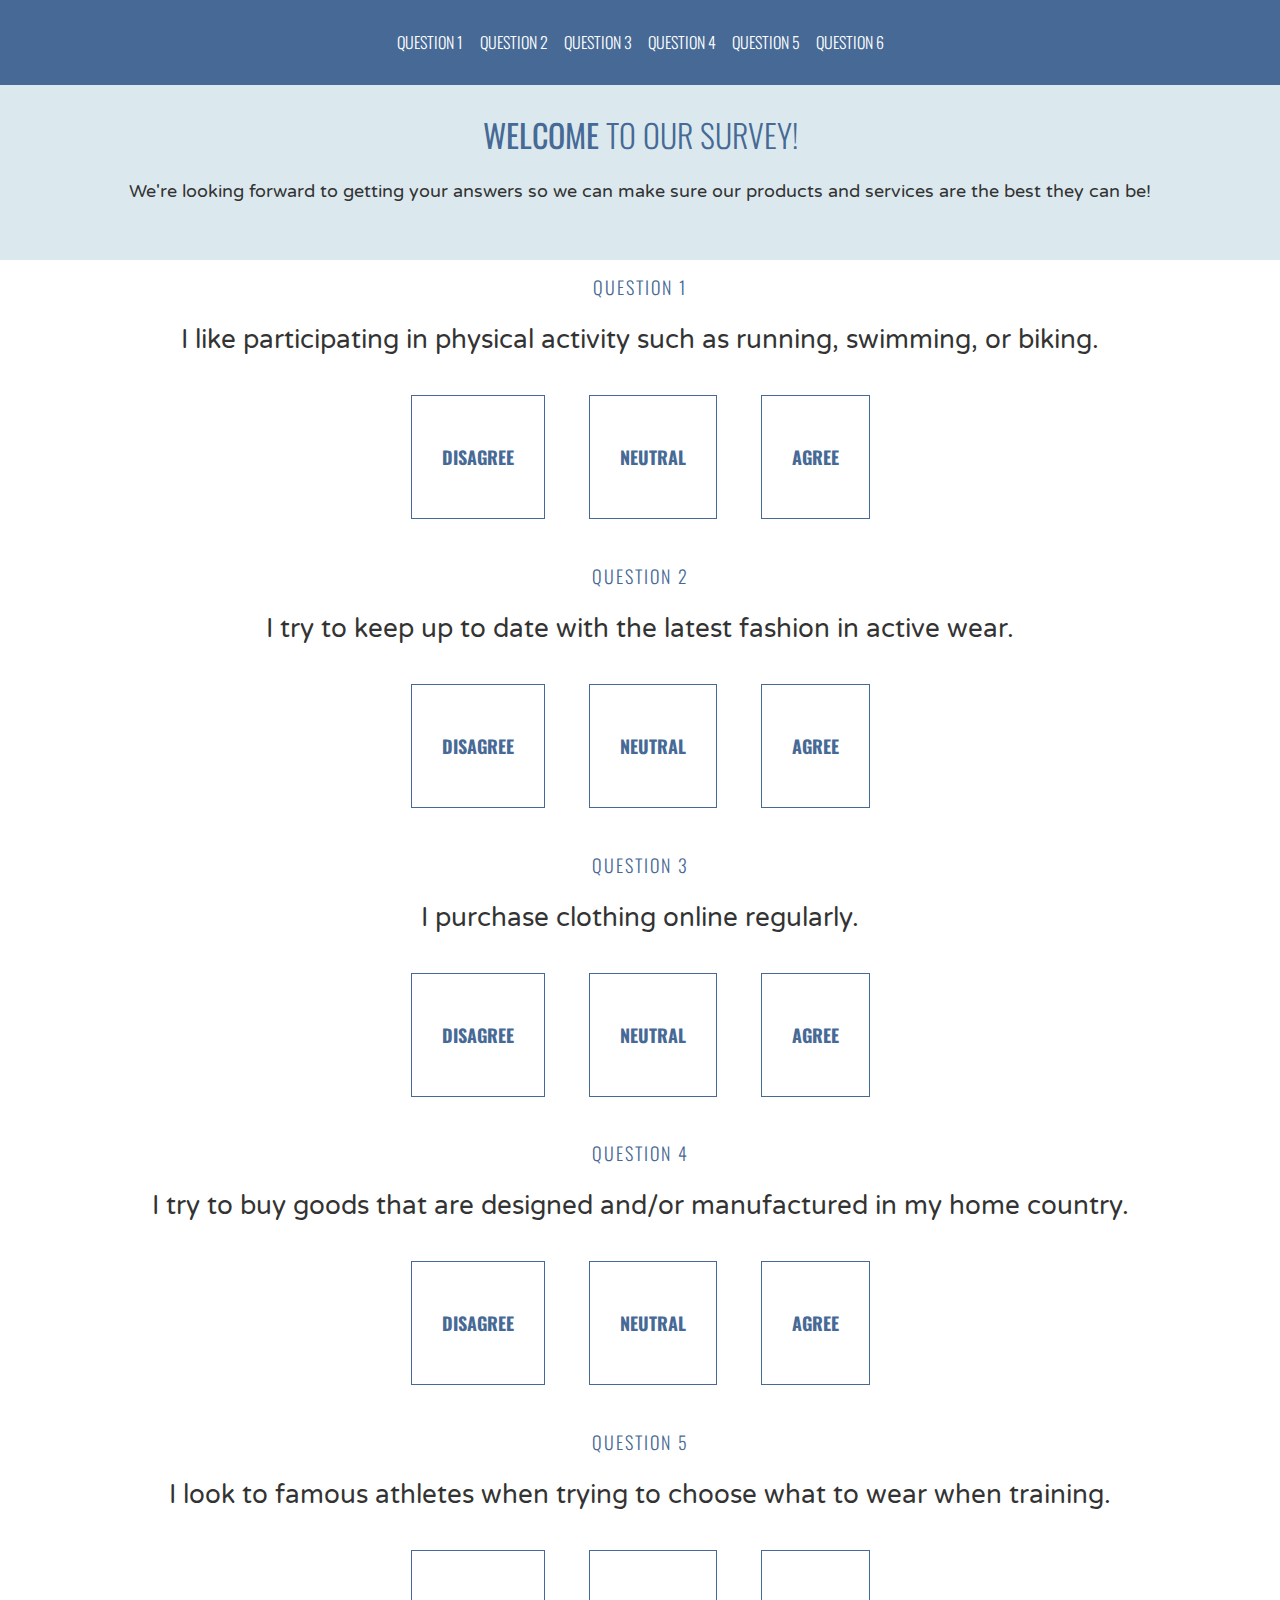
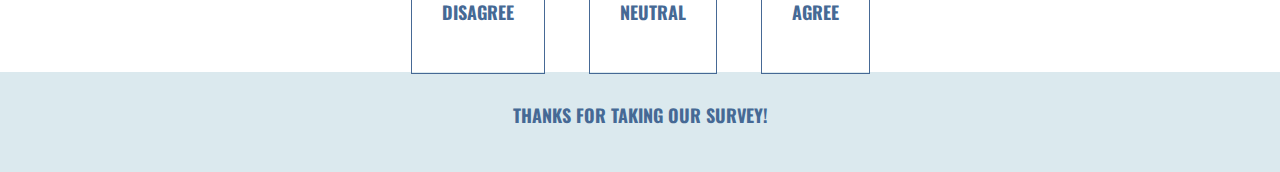
<file: HTML-BASICS/CSS-CODE-5/index.html>
<!DOCTYPE html>
<html>
<head>
  <title>Please Participate in Our Survey!</title>
  <link href="https://fonts.googleapis.com/css?family=Oswald:300,700|Varela+Round" rel="stylesheet">
  <link rel="stylesheet" href="style.css">
</head>
<body>

  <header>
    <ul>
      <li>Question 1</li>
      <li>Question 2</li>
      <li>Question 3</li>
      <li>Question 4</li>
      <li>Question 5</li>
      <li>Question 6</li>
    </ul>
  </header>
  
  <div class="welcome">
    <h1><strong>Welcome</strong> to our survey!</h1>
    <p>We're looking forward to getting your answers so we can make sure our products and services are the best they can be!</p>
  </div>

  <div class="question">
    <h4>Question 1</h4>
    <h2>I like participating in physical activity such as running, swimming, or biking.</h2>

    <div class="answer">
      <h3>Disagree</h3>
    </div>

    <div class="answer">
      <h3>Neutral</h3>
    </div>

    <div class="answer">
      <h3>Agree</h3>
    </div>
  </div>

  <div class="question">
    <h4>Question 2</h4>
    <h2>I try to keep up to date with the latest fashion in active wear.</h2>

    <div class="answer">
      <h3>Disagree</h3>
    </div>

    <div class="answer">
      <h3>Neutral</h3>
    </div>

    <div class="answer">
      <h3>Agree</h3>
    </div>
  </div>

  <div class="question">
    <h4>Question 3</h4>
    <h2>I purchase clothing online regularly.</h2>

    <div class="answer">
      <h3>Disagree</h3>
    </div>

    <div class="answer">
      <h3>Neutral</h3>
    </div>

    <div class="answer">
      <h3>Agree</h3>
    </div>
  </div>

  <div class="question">
    <h4>Question 4</h4>
    <h2>I try to buy goods that are designed and/or manufactured in my home country.</h2>

    <div class="answer">
      <h3>Disagree</h3>
    </div>

    <div class="answer">
      <h3>Neutral</h3>
    </div>

    <div class="answer">
      <h3>Agree</h3>
    </div>
  </div>

  <div class="question">
    <h4>Question 5</h4>
    <h2>I look to famous athletes when trying to choose what to wear when training.</h2>

    <div class="answer">
      <h3>Disagree</h3>
    </div>

    <div class="answer">
      <h3>Neutral</h3>
    </div>

    <div class="answer">
      <h3>Agree</h3>
    </div>
  </div>
  <footer>
    <h3>Thanks for taking our survey!</h3>
  </footer>

</body>
</html>
</file>
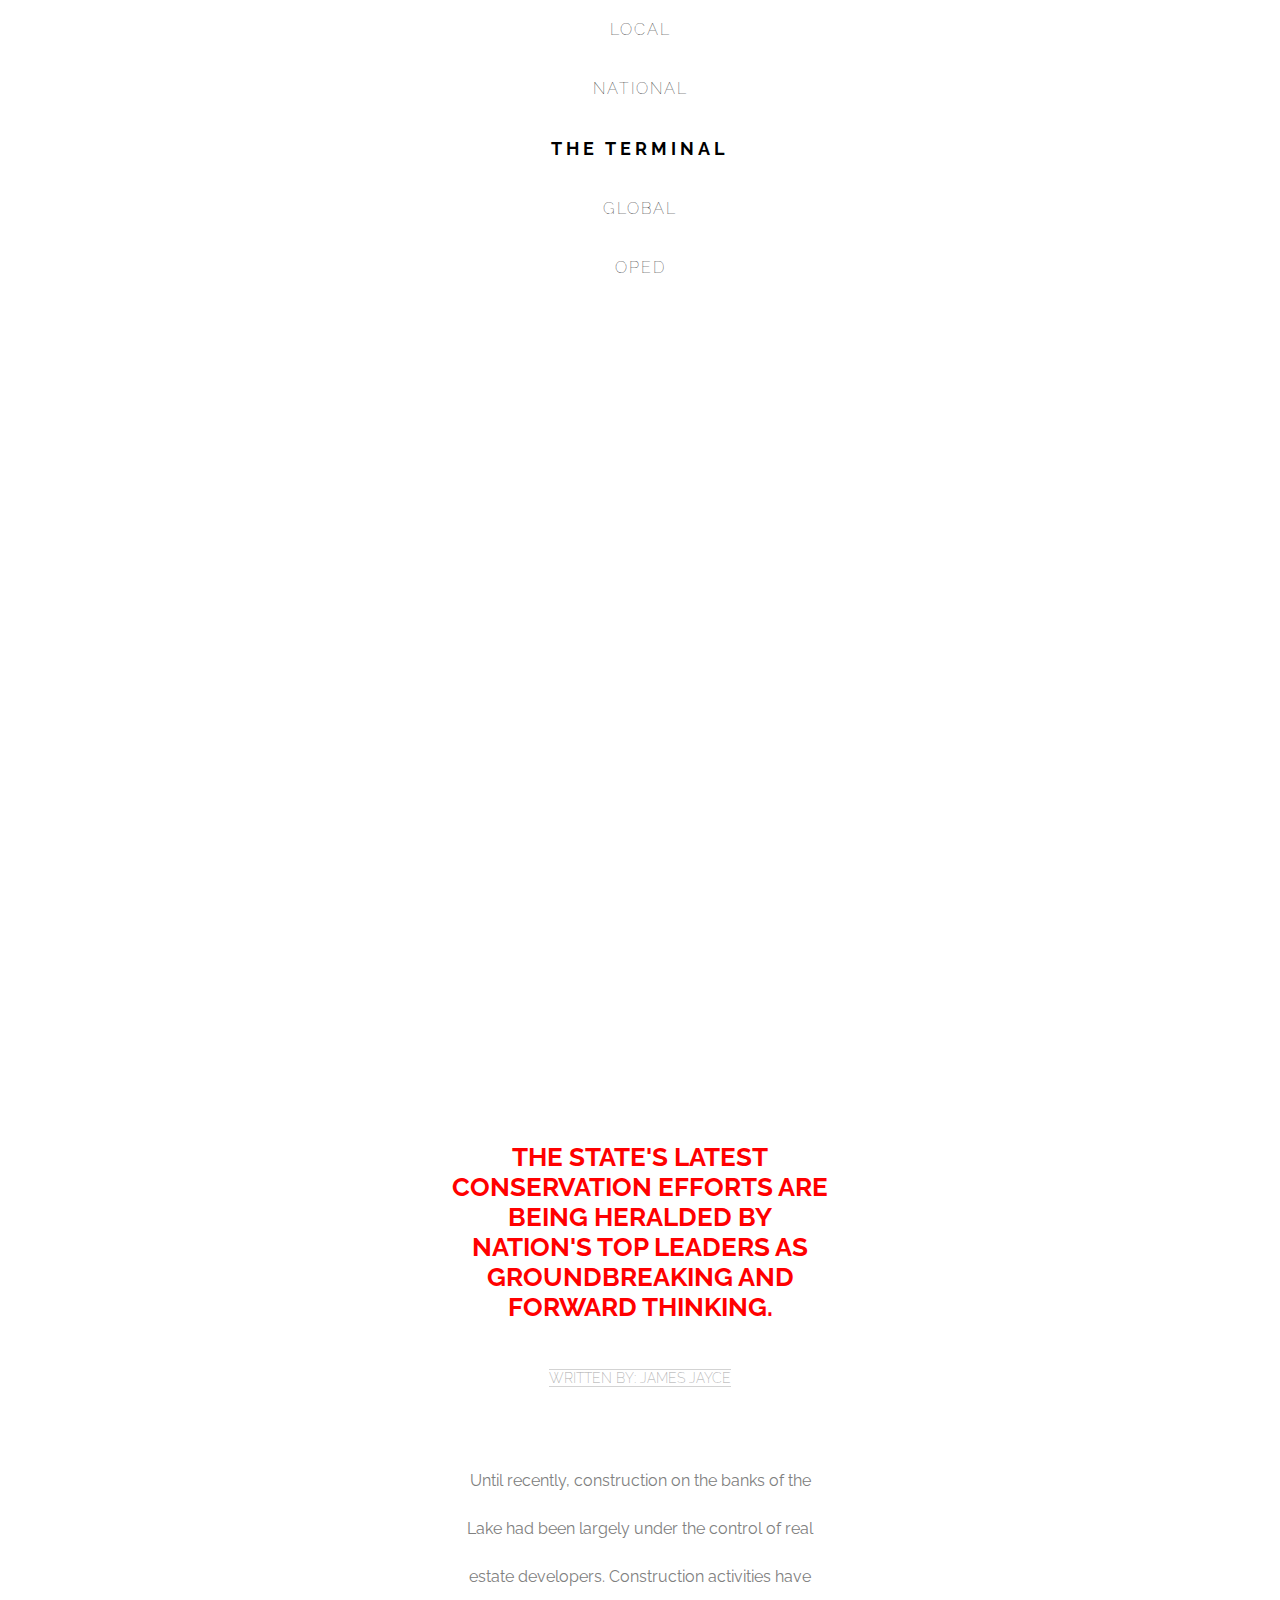
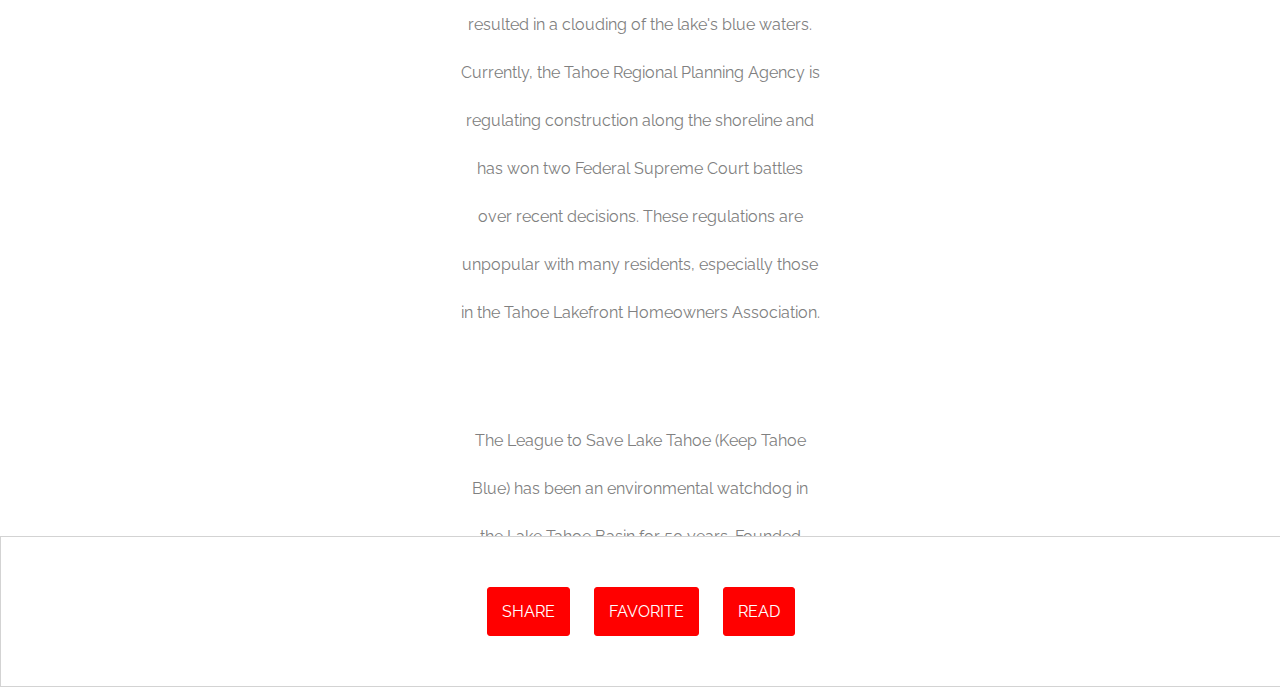
<file: HTML-BASICS/HTML-EXAMPLES/CSS-CODE-4/index.html>
<!DOCTYPE html>
<html>
<head>
  <title>The Terminal - Your Source for Fact-Based News</title>
  <link href="https://fonts.googleapis.com/css?family=Amatic+SC|Raleway:100,200,600,700" rel="stylesheet">
  <link rel="stylesheet" href="style.css">
</head>
<body>

  <nav class="navigation">
    <ul>
      <li>LOCAL</li>
      <li>NATIONAL</li>
      <li class="logo">THE TERMINAL</li>
      <li>GLOBAL</li>
      <li>OPED</li>
      <li class="donate">DONATE</li>
    </ul>
  </nav>

  <div id="banner">
    <div class="content">
      <h1>Conservation Efforts at Lake Tahoe Being Praised by Nation's Leaders</h1>
    </div>
  </div>

  <div id="main" class="content">
    <h3>THE STATE'S LATEST CONSERVATION EFFORTS ARE BEING HERALDED BY NATION'S TOP LEADERS AS GROUNDBREAKING AND FORWARD THINKING.</h3>
    <span class="byline">WRITTEN BY: JAMES JAYCE</span>
    <p>Until recently, construction on the banks of the Lake had been largely under the control of real estate developers. Construction activities have resulted in a clouding of the lake's blue waters. Currently, the Tahoe Regional Planning Agency is regulating construction along the shoreline and has won two Federal Supreme Court battles over recent decisions. These regulations are unpopular with many residents, especially those in the Tahoe Lakefront Homeowners Association.</p>

    <p>The League to Save Lake Tahoe (Keep Tahoe Blue) has been an environmental watchdog in the Lake Tahoe Basin for 50 years. Founded when a proposal to build a four-lane highway around the lake (with a bridge over the entrance to Emerald Bay) was proposed in 1957, the League has thwarted poorly designed development projects and environmentally unsound planning. The League embraces responsible and diversified use of the Lake's resources while protecting and restoring its natural attributes.</p>

    <div class="pull-quote">
      <h2>"THE LEAGUE EMBRACES RESPONSIBLE AND DIVERSIFIED USE OF THE LAKE'S RESOURCES WHILE PROTECTING AND RESTORING ITS NATURAL ATTRIBUTES"</h2>
    </div>

    <p>Since 1980, the Lake Tahoe Interagency Monitoring Program (LTIMP) has been measuring stream discharge and concentrations of nutrients and sediment in up to 10 tributary streams in the Lake Tahoe Basin, California-Nevada. The objectives of the LTIMP are to acquire and disseminate the water quality information necessary to support science-based environmental planning and decision making in the basin. The LTIMP is a cooperative program with support from 12 federal and state agencies with interests in the Tahoe Basin. This data set, together with more recently acquired data on urban runoff water quality, is being used by the Lahontan Regional Water Quality Control Board to develop a program (mandated by the Clean Water Act) to limit the flux of nutrients and fine sediment to the Lake.</p>

    <p>UC Davis remains a primary steward of the lake. The UC Davis Tahoe Environmental Research Center is dedicated to research, education and public outreach, and to providing objective scientific information for restoration and sustainable use of the Lake Tahoe Basin. Each year, it produces a well-publicized "State of the Lake" assessment report.</p>
  </div>

  <div class="share">
    <a href="#">SHARE</a>
    <a href="#">FAVORITE</a>
    <a href="#">READ</a>
  </div>

</body>
</html>
</file>
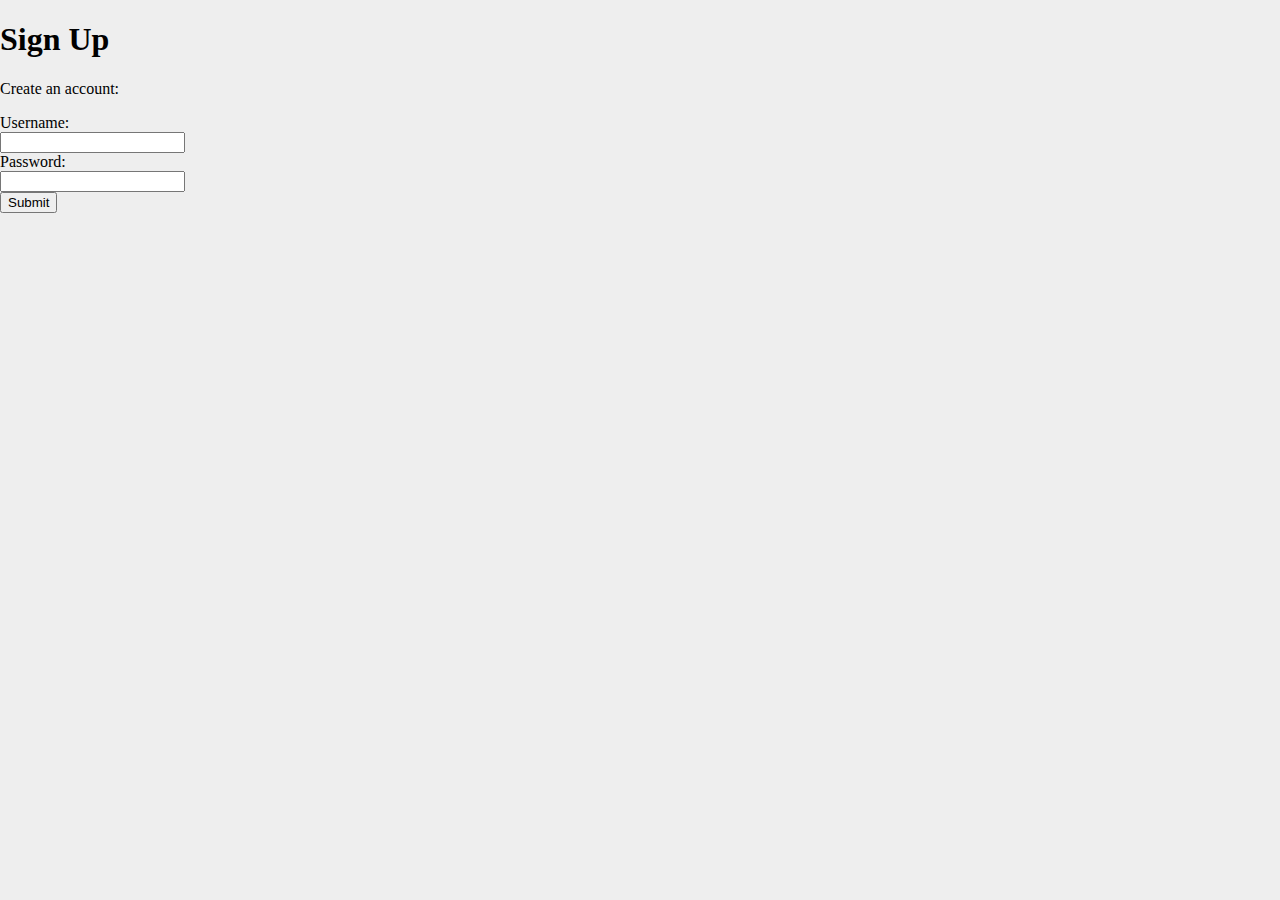
<file: HTML-BASICS/form-validation.html>
<!DOCTYPE html>
<html lang="en" dir="ltr">
  <head>
    <meta charset="utf-8">
    <title>Sign Up Page</title>
    <link rel="stylesheet" href="style.css" type="text/css">
    <link href="https://fonts.googleapis.com/css?family=Fjalla+One" rel="stylesheet">
  </head>
  <body>
    <section class="overlay">
			<h1>Sign Up</h1>
      <p>Create an account:</p>
      <form action="submission.html" method="GET">
        <label for="username">Username:</label>
        <br>
				<input id="username" name="username" type="text" required minlength="3" maxlength="15">
        <br>
        <label for="pw">Password:</label>
        <br>
        <!--Add the pattern attribute to the input below-->
				<input id="pw" name="pw" type="password" required minlength="8" maxlength="15">
        <br>
        <input type="submit" value="Submit">
      </form>
    </section>
  </body>
</html>
</file>
<file: HTML-BASICS/CSS-CODE-5/style.css>
body {
    background-color: #FFF;
    margin: 0 auto;
  }
  
  header {
    background-color: #466995;
    border-bottom: 1px solid #466995;
    position: fixed;
    width: 100%;
    z-index: 10;
  }
  
  ul {
    margin: 30px auto;
    padding: 0 20px;
    text-align: center;
  }
  
  li {
    color: #FFF;
    font-family: 'Oswald', sans-serif;
    font-size: 16px;
    font-weight: 300;
    text-transform: uppercase;
    display: inline-block;
    width: 80px;  
  }
  
  li:hover {
    color: #DBE9EE;
  }
  
  h1 {
    color: #466995;
    font-family: 'Oswald', sans-serif;
    font-size: 32px;
    font-weight: 300;
    text-transform: uppercase;
  }
  
  h2 {
    color: #333;
    font-family: 'Varela Round', sans-serif;
    font-size: 26px;
    font-weight: 100;
    margin: 0 auto 20px auto;
  }
  
  h3 {
    color: #466995;
    font-family: 'Oswald', sans-serif;
    font-size: 18px;
    text-align: center;
    font-weight: 700;
    text-transform: uppercase;
    padding: 30px;
  }
  
  h4 {
    color: #466995;
    font-family: 'Oswald', sans-serif;
    font-size: 18px;
    font-weight: 300;
    letter-spacing: 2px;
    text-align: center;
    text-transform: uppercase
  }
  
  p {
    color: #333;
    font-family: 'Varela Round', sans-serif;
    font-size: 18px;
  }
  
  footer {
    background-color: #DBE9EE;
    text-align: center;
    height: 100px;
  }
  
  .welcome {
    background-color: #DBE9EE;
    box-sizing: border-box;
    padding: 40px;
    text-align: center;
    width: 100%;
    position: relative;
    top: 50px;
  }
  
  .question {
    text-align: center;
    position: relative;
    top: 40px;
  }
  
  .answer {
    border: 1px solid #466995;
    margin: 20px;
    display: inline-block;
  }
  
  .answer:hover {
    background: #C0D6DF;
    color: #FFF;
  }
</file>
<file: HTML-BASICS/HTML-EXAMPLES/CSS-CODE-4/style.css>
body {
    background-color: white;
    font-family: 'Raleway', sans-serif;
    margin: 0;
    padding: 0;
  }
  
  .navigation ul {
    margin: 0;
    padding: 0;
    text-align: center;
  }
  
  .navigation li {
    font-weight: 100;
    letter-spacing: 2px;
    padding: 20px;
  }
  
  .navigation  li.logo {
    color: black;
    font-size: 18px;
    font-weight: 700;
    letter-spacing: 4px;
  }
  
  .donate{
    visibility: hidden;
  }
  
  #banner {
    background-image: url("https://content.codecademy.com/courses/web-101/unit-6/htmlcss1-img_tahoe.jpeg");
    background-size: cover;
    background-position: bottom center;
    height: 700px;
    width: 100%;
  }
  
  #banner .content h1 {
    border: 3px solid white;
    position: relative;
    top: 50px;
    width: 400px;
    margin: 0 auto;
  }
  
  #main {
    margin: 0 auto;
    padding: 40px;
    text-align: center;
    width: 400px;
    height: 1000px;
    overflow: scroll;
  }
  
  h1 {
    color: white;
    font-size: 42px;
    font-weight: 600;
    text-align: center;
  }
  
  h2 {
    border: 1px dotted red;
    color: red;
    font-size: 14px;
    line-height: 48px;
    padding: 20px 30px;
    margin: 30px 20px;
    text-align: center;
  }
  
  h3 {
    color: red;
    font-size: 26px;
    font-weight: 700;
    padding: 20px 10px;
  }
  
  p {
    color: grey;
    font-size: 16px;
    line-height: 48px;
    margin-top: 60px;
    padding: 10px 20px;
  }
  
  .pull-quote {
    margin: 0 auto;
    width: 400px;
  }
  
  .byline {
    border-bottom: 1px solid LightGrey;
    border-top: 1px solid LightGrey;
    color: DarkGrey;
    font-size: 14px;
    font-weight: 200;
  }
  
  .share {
    border: 1px solid LightGrey;
    padding: 40px 0px;
    position: relative;
    text-align: center;
    width: 100%;
  }
  
  .share a {
    background: red;
    border: 1px solid red;
    border-radius: 3px;
    color: white;
    display: inline-block;
    margin: 10px;
    padding: 14px;
    text-decoration: none;
  }
  
  .share a:hover {
    background: white;
    border: 1px solid red;
    color: red;
  }
</file>
<file: HTML-BASICS/style.css>
body {
    background: #EEE;
    margin: 0;
    padding: 0;
  }
  
  /* Navigation */
  
  .navigation {
    box-sizing: border-box;
    background-color: #3587A4;
    overflow: auto;
    padding: 18px 50px;
    position: relative;
    top: 0;
    width: 100%;
    z-index: 999;
  }
  
  ul {
    padding: 0;
    margin: 0;
  }
  
  li {
    color: #FFF;
    display: inline-block;
    font-family: 'Oxygen', sans-serif;
    font-weight: 300;
    letter-spacing: 2px;
    margin: 0;
    padding: 20px 18px 10px 18px;
    text-transform: uppercase;
  }
  
  .active {
    color: #88CCF1;
  }
  
  /* Table */
  
  table {
    height: 40%;
    left: 10%;
    margin: 20px auto;
    overflow-y: scroll;
    position: static;
    width: 80%;
  }
  
  thead th {
    background: #88CCF1;
    color: #FFF;
    font-family: 'Lato', sans-serif;
    font-size: 16px;
    font-weight: 100;
    letter-spacing: 2px;
    text-transform: uppercase;
  }
  
  tr {
    background: #f4f7f8;
    border-bottom: 1px solid #FFF;
    margin-bottom: 5px;
  }
  
  th, td {
    font-family: 'Lato', sans-serif;
    font-weight: 400;
    padding: 20px;
    text-align: left;
    width: 33.3333%;
  }
  
  .search {
    background-color: #FFF;
    border: 1px solid #DDD;
    border-radius: 3px;
    color: #AAA;
    padding: 20px;
    margin: 50px auto 0px auto;
    width: 77%;
  }
</file>
